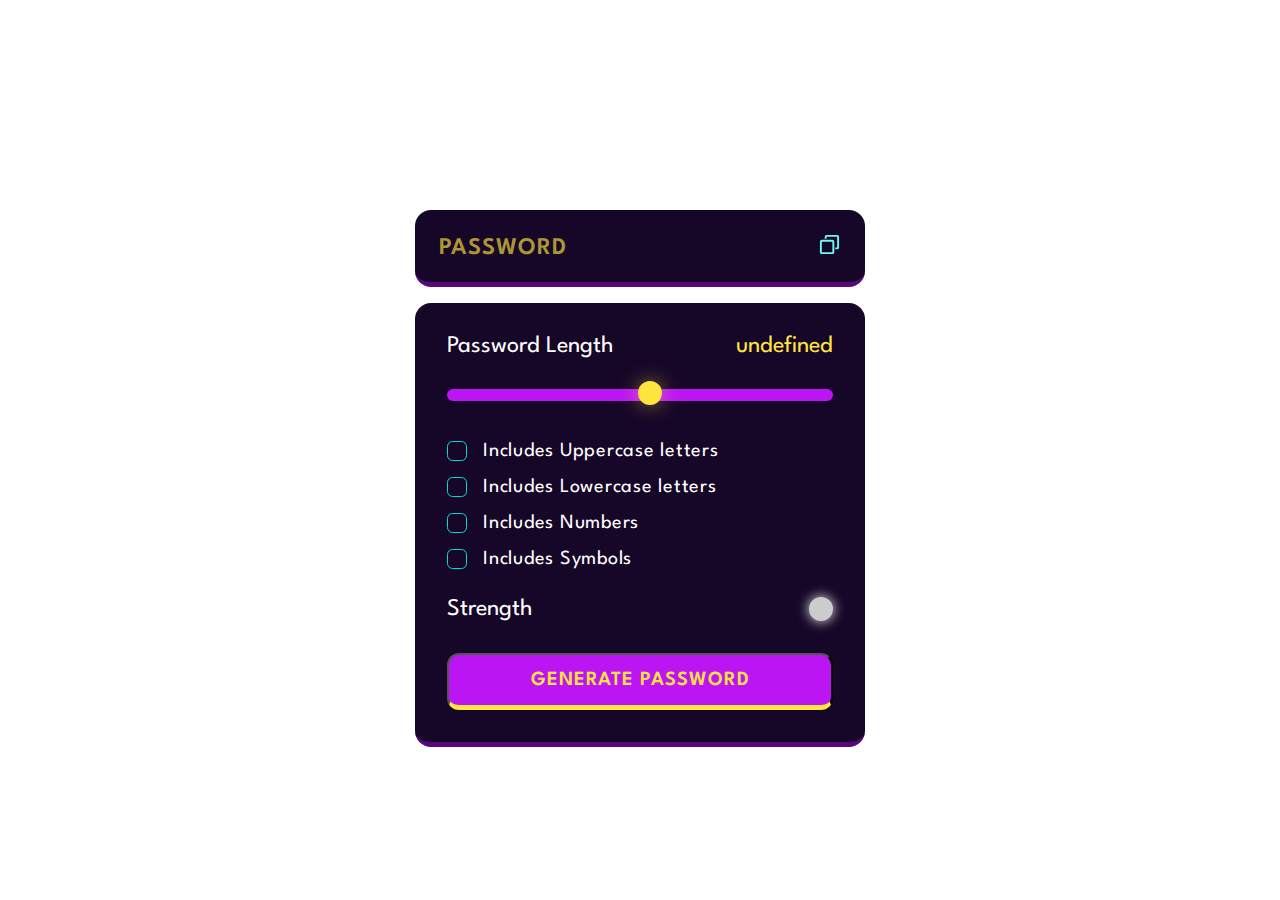
<file: index.html>
<!DOCTYPE html>
<html lang="en">

<head>
    <meta charset="UTF-8">
    <meta http-equiv="X-UA-Compatible" content="IE=edge">
    <meta name="viewport" content="width=device-width, initial-scale=1.0">
    <title>Document</title>
    <link rel="preconnect" href="https://fonts.googleapis.com" />
    <link rel="preconnect" href="https://fonts.gstatic.com" crossorigin />
    <link href="https://fonts.googleapis.com/css2?family=League+Spartan:wght@100;200;300;400;600&display=swap"
        rel="stylesheet" />
    <link rel="stylesheet" href="styles.css">
    <link rel="preconnect" href="https://fonts.googleapis.com">
    <link rel="preconnect" href="https://fonts.gstatic.com" crossorigin>
    <link href="https://fonts.googleapis.com/css2?family=Crimson+Text:ital@1&display=swap" rel="stylesheet">
</head>

<body>
    <div class="wrapper">
        <div class="container">

            <h1 class="title">
                <span class="title-word title-word-1">Password</span>
                <span class="title-word title-word-2">Generator</span>
            </h1>

            <div class="display-container">

                <input readonly placeholder="Password" class="display" height="90px" data-passwordDisplay>

                <button class="copyBtn" data-copy>
                    <span class="tooltip" data-copyMsg></span>
                    <img src="./assets/copy.svg" alt="copy" width="23" height="23">
                </button>

            </div>

            <div class="input-container">

                <!--password length section-->
                <div class="length-container">
                    <p>Password Length</p>
                    <p data-lengthNumber>0</p>
                </div>

                <!--slider-->
                <input type="range" min="1" max="20" class="slider" step="1" data-lengthSlider>

                <!-- checkboxes-->
                <div class="check">
                    <input type="checkbox" id="uppercase">
                    <label for="uppercase">Includes Uppercase letters</label>
                </div>

                <div class="check">
                    <input type="checkbox" id="lowercase">
                    <label for="lowercase">Includes Lowercase letters</label>
                </div>

                <div class="check">
                    <input type="checkbox" id="numbers">
                    <label for="numbers">Includes Numbers </label>
                </div>

                <div class="check">
                    <input type="checkbox" id="symbols">
                    <label for="symbols">Includes Symbols </label>
                </div>

                <!-- strength section-->
                <div class="strength-container">
                    <p>Strength</p>
                    <div class="indicator" data-indicator></div>
                </div>

                <!-- generate password-->
                <button class="generateButton">Generate Password</button>

            </div>
        </div>

    </div>

    <script src="script.js"></script>
</body>

</html>
</file>
<file: styles.css>
*,
*::before,
*::after {
    margin: 0;
    padding: 0;
    box-sizing: border-box;
    font-family: 'League Spartan', sans-serif;
}
:root {
    --dk-violet: hsl(268, 75%, 9%);
    --lt-violet: hsl(268, 47%, 21%);
    --lt-violet2: hsl(281, 89%, 26%);
    --vb-violet: hsl(285, 91%, 52%);
    --vb-violet2: hsl(290, 70%, 36%);
  
    --vb-yellow: hsl(52, 100%, 62%);
  
  
    --pl-white: hsl(0, 0%, 100%);
  
    --vb-cyan: hsl(176, 100%, 44%);
    --vb-cyan2: hsl(177, 92%, 70%);
    --dk-text: hsl(198, 20%, 13%);
}
/* *********************************************************************************************** */


.wrapper{
    position: relative;
    width: 100vw;
    height: 100vh;
    display: flex;
    align-items: center;
    justify-content: center;
    background-image: url("https://media0.giphy.com/media/tVM0hQmU52iKcLI1Kk/200w.webp?cid=ecf05e47v8vbhnwcv1d2h8mtjy75jmfips87sckd9n7t1ngm&ep=v1_gifs_search&rid=200w.webp&ct=g");
    background-repeat: no-repeat;
    background-size: cover;
    background-position: center;
}
.container
{
    width: 90%;
    max-width: 450px;
}



/* **************************************************************************************************/
h1 {
    color: var(--pl-white);
    opacity: 1;
    text-transform: uppercase;
    letter-spacing: 2px;
    text-align: center;
    line-height: 1.2;
    font-family: 'Crimson Text', serif;
    text-shadow: -1px -1px 5px white;

}
.title-word {
    animation: color-animation 3s ease-in infinite;
  }
  
  .title-word-1 {
    --color-1: #dcd8d6;
    --color-2: #a1c6d6;
    --color-3: #e9d7d6;
  }
  
  .title-word-2 {
    --color-1: #dad1c0;
    --color-2: #ACCFCB;
    --color-3: #92bcbe;
  }
  
  @keyframes color-animation {
    0%    {color: var(--color-1)}
    32%   {color: var(--color-1)}
    33%   {color: var(--color-2)}
    65%   {color: var(--color-2)}
    66%   {color: var(--color-3)}
    99%   {color: var(--color-3)}
    100%  {color: var(--color-1)}
  }
/* ***************************************************************************************************/
.display-container
{
    position: relative;
    background-color: var(--dk-violet);
    border-radius: 1rem;
    border-bottom: 0.35rem solid var(--lt-violet2);
    margin: 1rem 0;
    padding-top: 0.35rem;
   
}
.display
{
    width: 100% ;
    background-color: transparent;
    padding: 1.15rem 1rem;
    color: var(--vb-yellow);
    font-weight: 600;
    font-size: 1.5rem;
    line-height: 30px;
    letter-spacing: 1px;
    padding-right: 3.25rem;
    border:none;
    
}
.display:focus {
        outline: transparent;
    
}
.display::placeholder {
    position:absolute;
    top: 50%;
    left: 1.5rem;
    font-size: 1.5rem;
    line-height:30px;
    color:var(--vb-yellow);
    opacity: 0.65;
    text-transform: uppercase;
    transform: translateY(-50%);

}
.display-container button {
    position:absolute;
    top:50%;
    right:1.5rem;
    transform: translateY(-50%);
}


.copyBtn{
    background-color: transparent;
    border:none;
    outline:none;
}

.tooltip {
    position: absolute;
    background-color: var(--vb-violet2);
    color: var(--vb-yellow);
    font-size: 1.25rem;
    top: -35px;
    left: -25px;
    padding: 5px 10px;
    border-radius: 1rem;
    opacity: 0;
    transform: scale(0);
    transform-origin: bottom;
    transition: all 250ms ease-in-out;
  }
  
  .tooltip.active {
    opacity: 1;
    transform: scale(1);
  }

/* ******************************************************************************************* */
.input-container{
    width:100%;
    background-color: var(--dk-violet);
    border-radius: 1rem;
    padding: 2rem;
    border-bottom: 0.35rem solid var(--lt-violet2);
}


.length-container
{
    display: flex;
    justify-content: space-between;
    align-items: center;
}
.length-container p:nth-child(1) {
    color:var(--pl-white);
    font-size: 1.5rem;
}
.length-container p:nth-child(2) {
    color:var(--vb-yellow);
    font-size: 1.5rem;
}


.slider{
    appearance: none;
    width:100%;
    height: 0.75rem;
    cursor: pointer;
    background-color: var(--lt-violet);
    border-radius: 1rem;
    margin-top: 2rem;
    margin-bottom: 1.5rem;

    background-image: linear-gradient(var(--vb-violet), var(--vb-violet));
    background-repeat: no-repeat;
    border:none;
    outline:none;
    z-index:-1; 
} 
.slider::-webkit-slider-thumb {
    position:relative;
    z-index:1;
    appearance: none;
    height:1.5rem;
    width:1.5rem;
    border-radius: 50%;
    background-color: var(--vb-yellow);
    cursor:pointer;
    margin-top: -3px;
    box-shadow: 0px 0px 20px 0px rgba(255, 229, 61, 0.50);
    transition: all 100ms ease-in;
}
.slider:focus{
    outline: 3px solid var(--vb-yellow);
}
.slider::-webkit-slider-thumb:hover{
    outline: 2px solid var(--vb-yellow);
    background-color: var(--dk-violet);
    box-shadow: 0px 0px 25px 5px rgba(255, 229, 61, 0.80);
}



.check 
{
    display: flex;
    align-items: center;
    margin: 1rem 0;
    gap: 0 1rem;
}
.check input{
    appearance: none;
    width: 20px;
    height: 20px;
    border: 1px solid var(--vb-cyan);
    cursor: pointer;
    position: relative;
    border-radius: 0.35rem;
}
.check input:checked{
    background-color: var(--vb-cyan);
}
.check input:checked::before {
    content: '✔';
    position: absolute;
    color: var(--dk-text);
    font-size:1.05rem;
    font-weight: 600;
    left:50%;
    top:-10.5px;
    transform: translateX(-50%)  translateY(40%);
} 
.check label {
    color: var(--pl-white);
    font-size: 1.25rem;
    letter-spacing: 0.75px;
} 


.strength-container {
    display: flex;
    justify-content: space-between;
    align-items: center;
    margin-top: 1.75rem;
    margin-bottom: 2rem;
}
.strength-container p{
    color:var(--pl-white);
    font-size: 1.5rem;
}
.indicator {
    width:1.5rem;
    height:1.5rem;
    border-radius:50%;
}


.generateButton {
    width: 100%;
    padding: 1rem 0;
    background-color: var(--vb-violet);
    text-align: center;
    border-radius: 0.75rem;
    border-bottom: 0.35rem solid var(--vb-yellow);
    text-transform: uppercase;
    letter-spacing: 1px;
    color: var(--vb-yellow);
    font-weight: 600;
    font-size: 1.25rem;

    
  }
</file>
